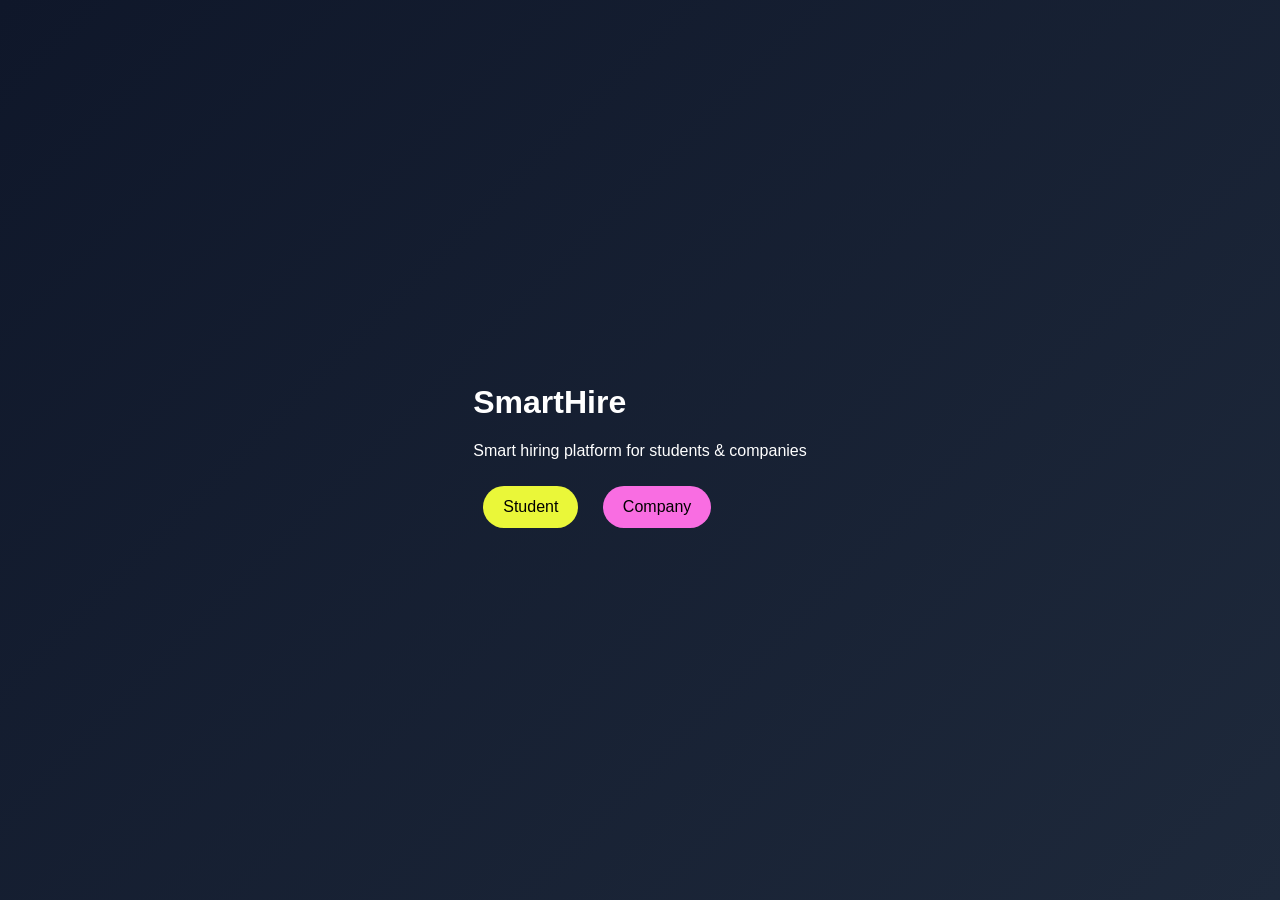
<file: index.html>
<!DOCTYPE html>
<html>
<head>
  <title>SmartHire</title>
  <link rel="stylesheet" href="style.css">
</head>
<body>

<div class="container">
  <h1>SmartHire</h1>
  <p>Smart hiring platform for students & companies</p>

  <div class="buttons">
    <button onclick="goStudent()">Student</button>
    <button onclick="goCompany()">Company</button>
  </div>
</div>

<script src="script.js"></script>

</body>
</html>
</file>
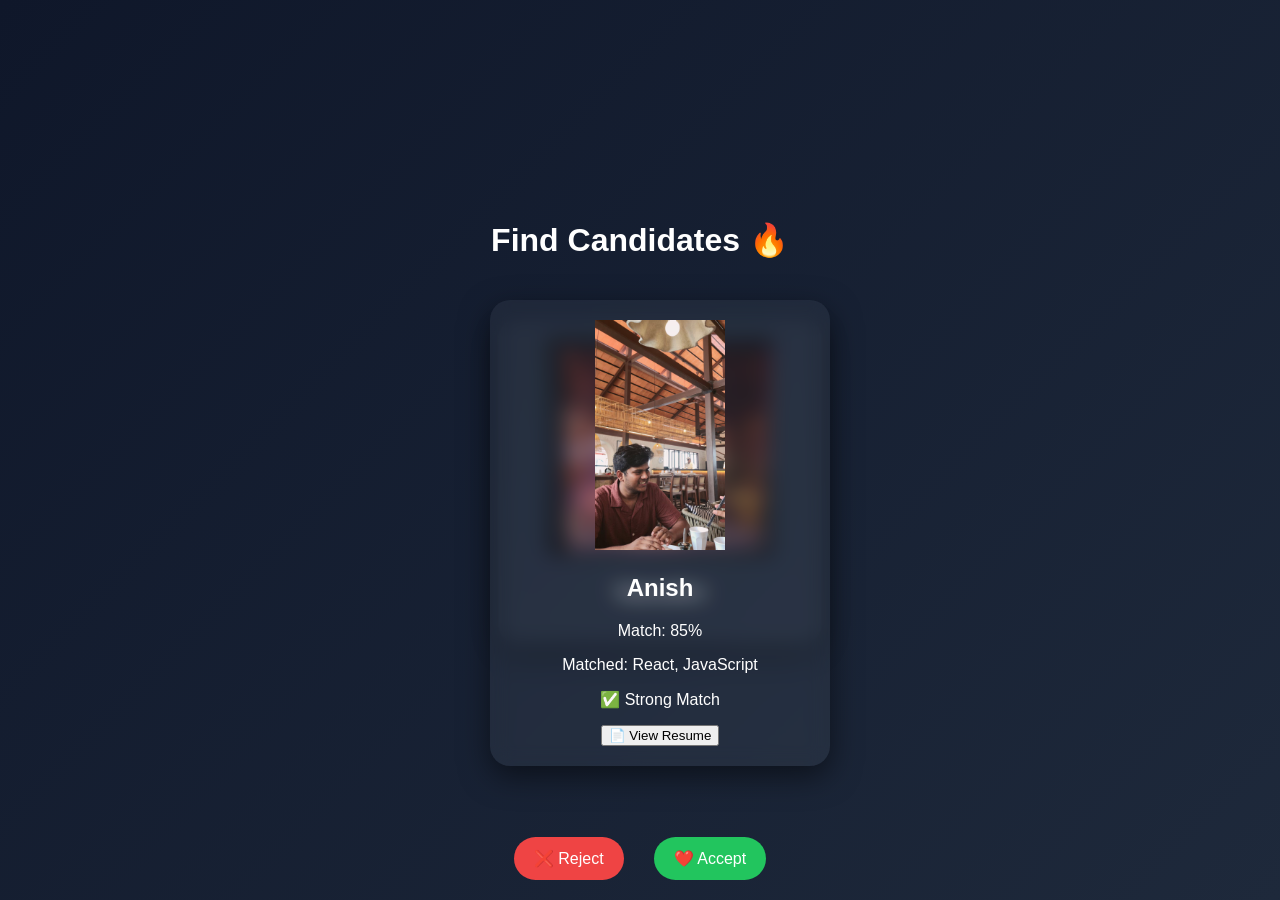
<file: company.html>
<!DOCTYPE html>
<html>
<head>
  <title>SmartHire - Company</title>
  <link rel="stylesheet" href="style.css">
</head>
<body>

<div class="main">

  <h1>Find Candidates 🔥</h1>

  <!-- CARD STACK -->
  <div class="card-stack">

    <!-- BACK CARD -->
    <div class="card back-card" id="backCard">
      <img src="photos/anish.jpeg" alt="candidate">
      <h2 id="backName"></h2>
    </div>

    <!-- FRONT CARD -->
    <div class="card front-card" id="swipeCard">
      <img src="photos/anish.jpeg" alt="candidate">

      <h2 id="candidateName"></h2>

      <p id="matchC"></p>
      <p id="reasonC"></p>

      <p class="statusC"></p>

      <button onclick="downloadResume(currentCandidate.name, currentCandidate.skills)">
        📄 View Resume
      </button>
    </div>

  </div>

  <!-- ACTION BUTTONS -->
 <div class="action-bar">
  <button class="reject-btn" onclick="reject()">❌ Reject</button>
  <button class="accept-btn" onclick="sendRequest()">❤️ Accept</button>
</div>

</div>

<!-- RESUME POPUP -->
<div id="resumeModal" class="modal">
  <div class="modal-content">
    <span class="close" onclick="closeResume()">&times;</span>

    <h2 id="resumeName"></h2>
    <p><strong>Skills:</strong> <span id="resumeSkills"></span></p>
    <p><strong>Experience:</strong> Fresher</p>
    <p><strong>Projects:</strong> SmartHire Platform</p>

    <button onclick="closeResume()">Close</button>
  </div>
</div>

<script src="script.js"></script>

</body>
</html>
</file>
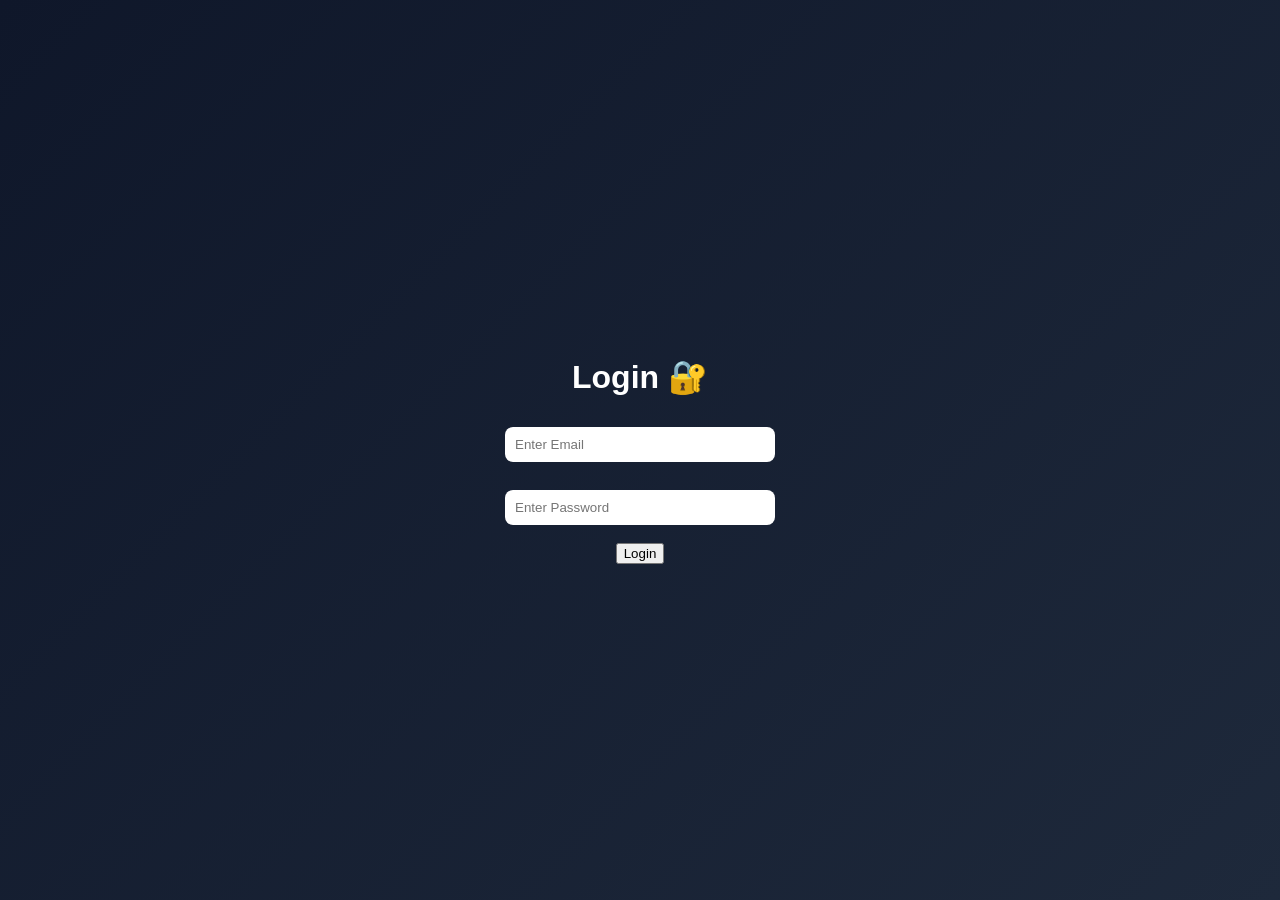
<file: login.html>
<!DOCTYPE html>
<html>
<head>
  <title>Login - SmartHire</title>
  <link rel="stylesheet" href="style.css">
</head>
<body>

<div class="main">
  <h1>Login 🔐</h1>

  <input type="text" placeholder="Enter Email">
  <br><br>
  <input type="password" placeholder="Enter Password">
  <br><br>

  <button onclick="login()">Login</button>
</div>

<script src="script.js"></script>
</body>
</html>
</file>
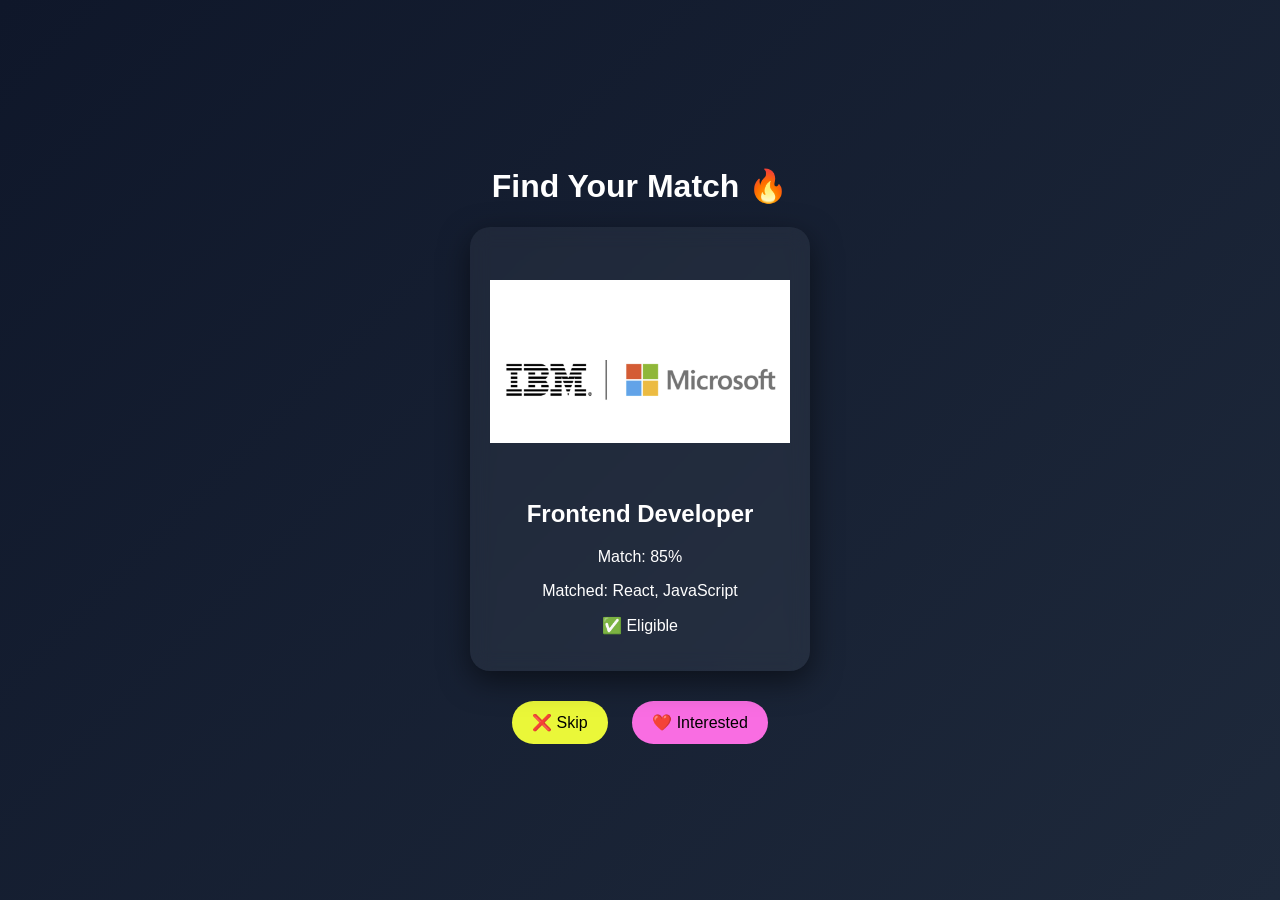
<file: student.html>
<!DOCTYPE html>
<html>
<head>
  <title>SmartHire - Student</title>
  <link rel="stylesheet" href="style.css">
</head>
<body>

<div class="main">

  <h1>Find Your Match 🔥</h1>

  <div class="card" id="card">
    <img src="IBM.png" alt="job">

    <h2 id="jobTitle">Frontend Developer</h2>

    <p id="match">Match: 80%</p>
    <p id="reason">Matched: React, JavaScript</p>

    <p class="status">✅ Eligible</p>
  </div>

  <div class="buttons">
    <button onclick="skip()">❌ Skip</button>
    <button onclick="like()">❤️ Interested</button>
  </div>

</div>

<script src="script.js"></script>
</body>
</html>
</file>
<file: style.css>
body {
  margin: 0;
  font-family: 'Segoe UI', sans-serif;
  background: linear-gradient(135deg, #0f172a, #1e293b);
  color: white;
  display: flex;
  justify-content: center;
  align-items: center;
  height: 100vh;
}

.main {
  text-align: center;
}

.card {
  width: 300px;
  background: rgba(255, 255, 255, 0.05);
  backdrop-filter: blur(10px);
  border-radius: 20px;
  padding: 20px;
  margin: 20px auto;
  box-shadow: 0 10px 30px rgba(0,0,0,0.5);
  transition: 0.3s;
}

.card img {
  width: 200%;
  border-radius: 15px;
}

.buttons button {
  padding: 12px 20px;
  margin: 10px;
  border: none;
  border-radius: 50px;
  font-size: 16px;
  cursor: pointer;
}

.buttons button:first-child {
  background: #eaf739;
}

.buttons button:last-child {
  background: #f96de2;
}

.buttons button:hover {
  transform: scale(1.1);
}
/* MODAL BACKGROUND */
.modal {
  display: none;
  position: fixed;
  top: 0;
  left: 0;
  width: 100%;
  height: 100%;
  background: rgba(0, 0, 0, 0.8);
  justify-content: center;
  align-items: center;
  z-index: 1000;
}

/* MODAL BOX (RESUME) */
.modal-content {
  background: white;
  color: black;
  padding: 25px;
  border-radius: 12px;
  width: 320px;
  text-align: left;
  box-shadow: 0 10px 30px rgba(0,0,0,0.5);
  animation: popup 0.3s ease;
}

/* POPUP ANIMATION */
@keyframes popup {
  from {
    transform: scale(0.8);
    opacity: 0;
  }
  to {
    transform: scale(1);
    opacity: 1;
  }
}

/* CLOSE BUTTON */
.close {
  float: right;
  font-size: 22px;
  cursor: pointer;
}


/* Loading Screen */
.loading {
  display: none;
  text-align: center;
  margin-top: 40px;
}

/* Spinner */
.spinner {
  width: 50px;
  height: 50px;
  border: 5px solid #ccc;
  border-top: 5px solid #22c55e;
  border-radius: 50%;
  animation: spin 1s linear infinite;
  margin: auto;
}

/* Spin Animation */
@keyframes spin {
  0% { transform: rotate(0deg); }
  100% { transform: rotate(360deg); }
}

/* Fade-in Animation */
.candidate-card {
  animation: fadeIn 0.6s ease-in;
}

@keyframes fadeIn {
  from {
    opacity: 0;
    transform: translateY(20px);
  }
  to {
    opacity: 1;
    transform: translateY(0);
  }
}/* Loading Screen */
.loading {
  display: none;
  text-align: center;
  margin-top: 40px;
}

/* Spinner */
.spinner {
  width: 50px;
  height: 50px;
  border: 5px solid #ccc;
  border-top: 5px solid #22c55e;
  border-radius: 50%;
  animation: spin 1s linear infinite;
  margin: auto;
}

/* Spin Animation */
@keyframes spin {
  0% { transform: rotate(0deg); }
  100% { transform: rotate(360deg); }
}

/* Fade-in Animation */
candidate-card {
  animation: fadeIn 0.6s ease-in;
}

@keyframes fadeIn {
  from {
    opacity: 0;
    transform: translateY(20px);
  }
  to {
    opacity: 1;
    transform: translateY(0);
  }
}
.card img {
  width: 100%;
  height: 230px;
  object-fit: contain;
  border-radius: 20px;
}
.card-stack {
  position: relative;
  width: 300px;
  height: 420px;
  margin: auto;
}

/* BACK CARD */
.back-card {
  position: absolute;
  top: 10px;
  left: 0;
  transform: scale(0.95);
  opacity: 0.6;
  z-index: 1;
}

/* FRONT CARD */
.front-card {
  position: absolute;
  top: 0;
  left: 0;
  z-index: 2;
}

/* Smooth transition */
.card {
  transition: transform 0.3s ease, opacity 0.3s ease;
}
/* Bottom fixed action bar */
.action-bar {
  position: fixed;
  bottom: 20px;
  left: 0;
  width: 100%;
  display: flex;
  justify-content: center;
  gap: 30px;
}

/* Common button style */
.action-bar button {
  padding: 12px 20px;
  font-size: 16px;
  border: none;
  border-radius: 25px;
  cursor: pointer;
  transition: 0.2s;
}

/* Reject button */
.reject-btn {
  background: #ef4444;
  color: white;
}

/* Accept button */
.accept-btn {
  background: #22c55e;
  color: white;
}

/* Hover effects */
.action-bar button:hover {
  transform: scale(1.1);
}
input {
  padding: 10px;
  width: 250px;
  border-radius: 8px;
  border: none;
  margin-top: 10px;
}
.dashboard {
  display: flex;
  height: 100vh;
}

/* Sidebar */
.sidebar {
  width: 200px;
  background: #111827;
  color: white;
  padding: 20px;
}

.sidebar ul {
  list-style: none;
  padding: 0;
}

.sidebar li {
  margin: 20px 0;
  cursor: pointer;
}

/* Main */
.main-content {
  flex: 1;
  padding: 20px;
}

/* Topbar */
.topbar {
  display: flex;
  justify-content: space-between;
  margin-bottom: 20px;
}

/* Cards */
.cards {
  display: flex;
  gap: 20px;
}

.card-box {
  background: #1f2937;
  color: white;
  padding: 20px;
  border-radius: 10px;
  width: 200px;
}
.graph-section {
  margin-top: 30px;
  background: #1f2937;
  padding: 20px;
  border-radius: 10px;
  color: white;
}

canvas {
  margin-top: 20px;
}
.stats {
  display: flex;
  gap: 20px;
  margin-top: 20px;
}

.stat-box {
  flex: 1;
  background: #1f2937;
  color: white;
  padding: 20px;
  border-radius: 10px;
  text-align: center;
}

.stat-box h2 {
  font-size: 32px;
}
</file>
